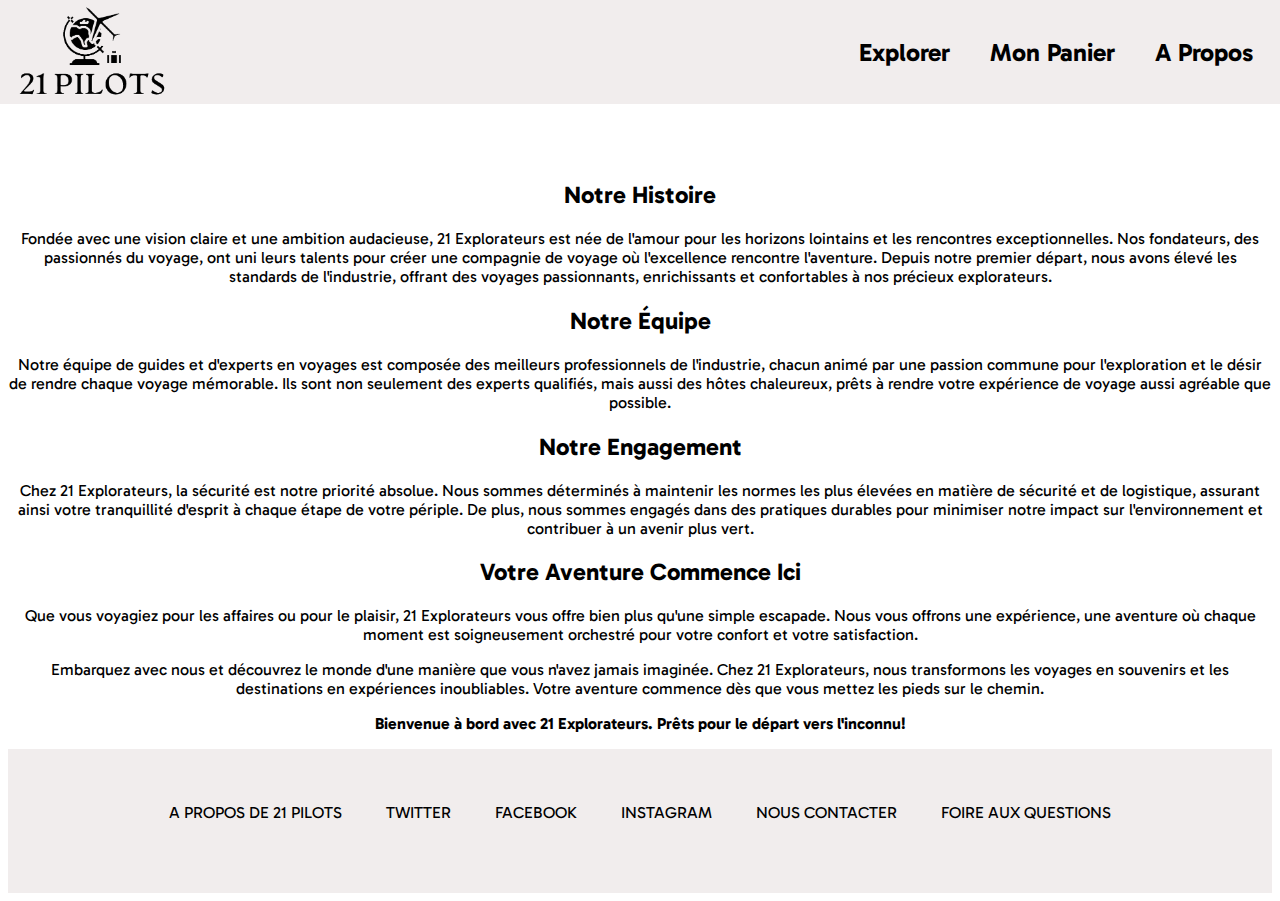
<file: html/a_propos.html>
<!DOCTYPE html>
<html lang="en">
    <head>
        <meta charset="UTF-8">
        <meta name="viewport" content="width=device-width, initial-scale=1.0">
        <title>A propos</title>
        <link rel="icon" href="../images/icon_21pilots.png" type="image/x-icon">
        <link rel="stylesheet" href="../css/style.css">
        <link rel="stylesheet" href="../css/footer.css">
        <link rel="stylesheet" href="../css/header.css">
        <link rel="stylesheet" href="../css/a_propos.css">
        <style> 

        </style>
    </head>
    <body>
        <div id="headerContainer"></div>
        <div class="content">           
            <h2>Notre Histoire</h2>
            <p>Fondée avec une vision claire et une ambition audacieuse, 21 Explorateurs est née de l'amour pour les horizons lointains et les rencontres exceptionnelles. Nos fondateurs, des passionnés du voyage, ont uni leurs talents pour créer une compagnie de voyage où l'excellence rencontre l'aventure. Depuis notre premier départ, nous avons élevé les standards de l'industrie, offrant des voyages passionnants, enrichissants et confortables à nos précieux explorateurs.</p>
            <h2>Notre Équipe</h2>
            <p>Notre équipe de guides et d'experts en voyages est composée des meilleurs professionnels de l'industrie, chacun animé par une passion commune pour l'exploration et le désir de rendre chaque voyage mémorable. Ils sont non seulement des experts qualifiés, mais aussi des hôtes chaleureux, prêts à rendre votre expérience de voyage aussi agréable que possible.</p>
            <h2>Notre Engagement</h2>
            <p>Chez 21 Explorateurs, la sécurité est notre priorité absolue. Nous sommes déterminés à maintenir les normes les plus élevées en matière de sécurité et de logistique, assurant ainsi votre tranquillité d'esprit à chaque étape de votre périple. De plus, nous sommes engagés dans des pratiques durables pour minimiser notre impact sur l'environnement et contribuer à un avenir plus vert.</p>
            <h2>Votre Aventure Commence Ici</h2>
            <p>Que vous voyagiez pour les affaires ou pour le plaisir, 21 Explorateurs vous offre bien plus qu'une simple escapade. Nous vous offrons une expérience, une aventure où chaque moment est soigneusement orchestré pour votre confort et votre satisfaction.</p>
            <p>Embarquez avec nous et découvrez le monde d'une manière que vous n'avez jamais imaginée. Chez 21 Explorateurs, nous transformons les voyages en souvenirs et les destinations en expériences inoubliables. Votre aventure commence dès que vous mettez les pieds sur le chemin.</p>
            <p><strong>Bienvenue à bord avec 21 Explorateurs. Prêts pour le départ vers l'inconnu!</strong></p>
        </div>
        <div id="footerContainer"></div>
    <script src="https://code.jquery.com/jquery-3.6.4.min.js"></script>
    <script src="../javascript/footer_header.js"></script>
    </body>
</html>
</file>
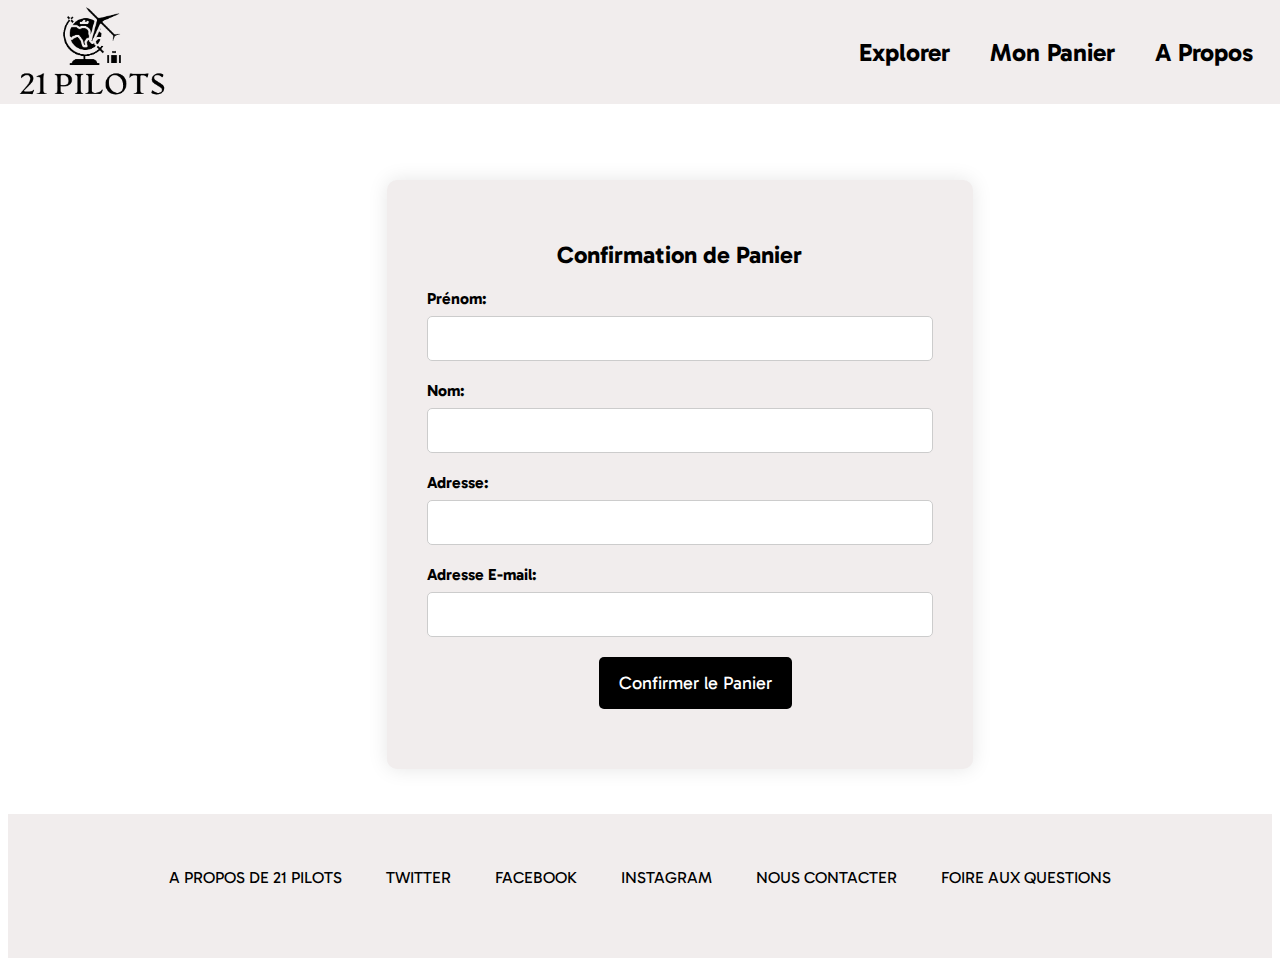
<file: html/conf_panier.html>
<!DOCTYPE html>
<html lang="en">
    <head>
        <meta charset="UTF-8">
        <meta name="viewport" content="width=device-width, initial-scale=1.0">
        <title>Mon panier</title>
        <link rel="icon" href="../images/icon_21pilots.png" type="image/x-icon">
        <link rel="stylesheet" href="../css/style.css">
        <link rel="stylesheet" href="../css/footer.css">
        <link rel="stylesheet" href="../css/header.css">
        <link rel="stylesheet" href="../css/confirmation.css">
    </head>
    <body>
        <div id="headerContainer"></div>
        <div class="container">
            <h2>Confirmation de Panier</h2>
            <form action="../html/mon_panier.html" onsubmit="confirmation(destinationParam)">
                 <div class="form-group">
                    <label for="prenom">Prénom:</label>
                    <input type="text" id="prenom" name="prenom" required>
                </div>
                <div class="form-group">
                    <label for="nom">Nom:</label>
                    <input type="text" id="nom" name="nom" required>
                </div>
                <div class="form-group">
                    <label for="adresse">Adresse:</label>
                    <input type="text" id="adresse" name="adresse" required>
                </div>
                <div class="form-group">
                    <label for="email">Adresse E-mail:</label>
                    <input type="text" id="email" name="email" required>
                </div>
                <div class="form-group">
                    <input type="submit" value="Confirmer le Panier">
                </div>
            </form>
        </div>    
        <div id="footerContainer"></div> 
    <script src="https://code.jquery.com/jquery-3.6.4.min.js"></script>
    <script src="../javascript/footer_header.js"></script>
    <script src="../javascript/confirmation.js"></script>
    </body>
</html>
</file>
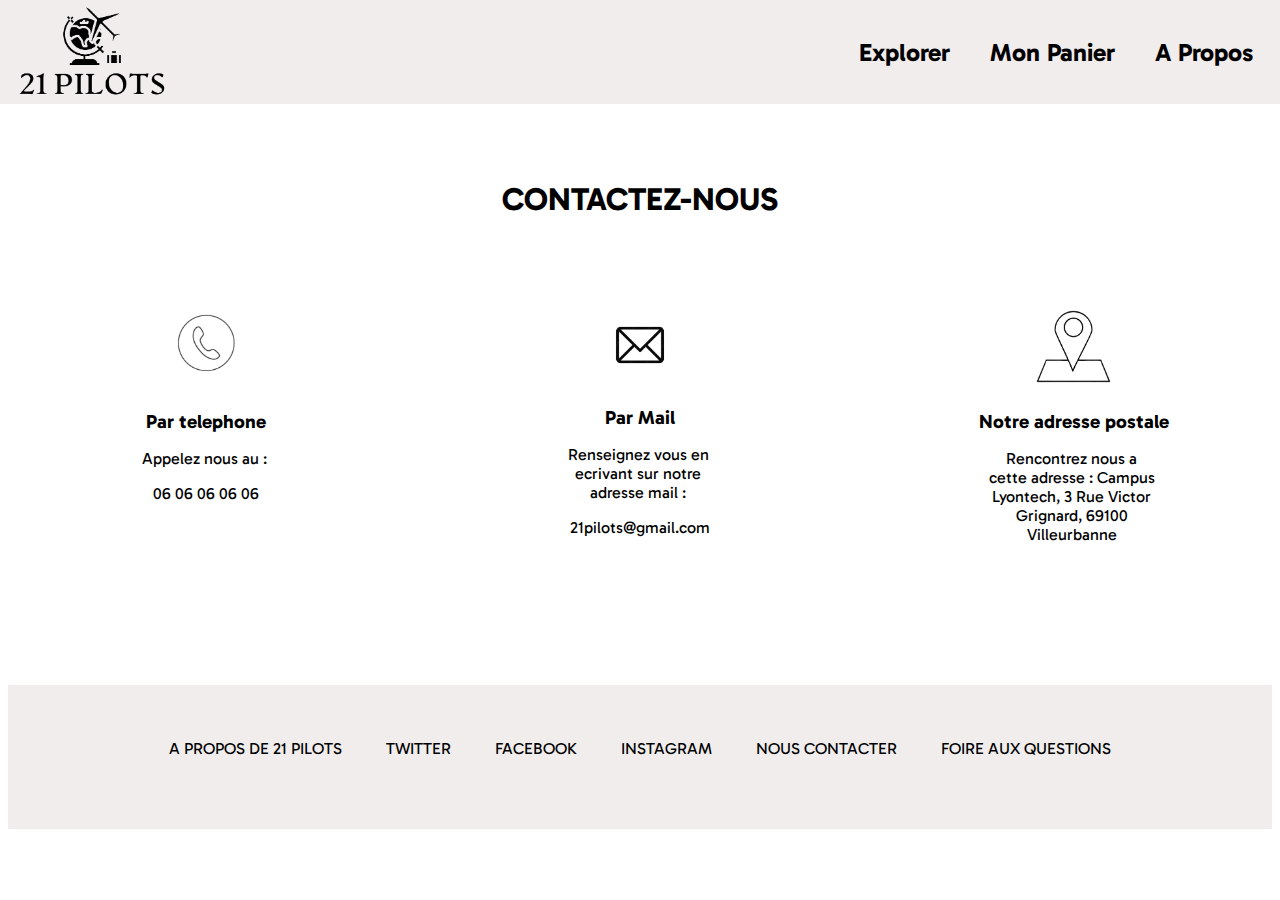
<file: html/contact.html>
<!DOCTYPE html>
<html lang="en">
    <head>      
        <meta charset="UTF-8">
        <meta name="viewport" content="width=device-width, initial-scale=1.0">
        <title>Document</title>
        <link rel="icon" href="../images/icon_21pilots.png" type="image/x-icon">
        <link rel="stylesheet" href="../css/style.css">
        <link rel="stylesheet" href="../css/footer.css">
        <link rel="stylesheet" href="../css/header.css">
        <link rel="stylesheet" href="../css/contact.css">
    </head>
    <body>
        <div id="headerContainer"></div>
        <h1>CONTACTEZ-NOUS</h1>
        <div class="container">
            <div class="column">
                <img class="phone" src="/images/phone.png" alt="">
                <h2>Par telephone</h2>
                <p>Appelez nous au : </p>
                <a href="tel:+33 6 06 06 06 06"> 06 06 06 06 06</a>
            </div>
            <div class="column">
                <img class="mail" src="/images/email.png" alt="">
                <h2>Par Mail</h2>
                <p>Renseignez vous en ecrivant sur notre adresse mail : </p>
                <a href="mailto:21pilots@gmail.com?subject=Demande%20de%20renseignements&body=Bonjour,%20je%20souhaiterais%20obtenir%20des%20renseignements%20sur%20">21pilots@gmail.com</a>

            </div>
            <div class="column">
                <img class="adresse" src="/images/location.png" alt="">
                <h2> Notre adresse postale </h2>
                <p>Rencontrez nous a cette adresse : Campus Lyontech, 3 Rue Victor Grignard, 69100 Villeurbanne</p>
            </div>
        </div>       
        <div id="footerContainer"></div>       
    <script src="https://code.jquery.com/jquery-3.6.4.min.js"></script>
    <script src="../javascript/footer_header.js"></script>
    </body>
</html>
</file>
<file: css/style.css>
@import url('https://fonts.googleapis.com/css2?family=Alumni+Sans+Collegiate+One&family=Gabarito&family=Gloria+Hallelujah&display=swap');
@import url('https://fonts.googleapis.com/css2?family=Alumni+Sans+Collegiate+One&family=Gabarito:wght@500&family=Gloria+Hallelujah&display=swap');


*{font-family: 'Gabarito', sans-serif;}

body{
    background-color: white;
    margin-top: 20vh;
    margin-bottom: 0px;
}


.presentation{
    color: black;
    text-align: center;
    font-size: 30px;
    border: solid ;
}

.presentation p{
    color: black;
    font-size: 20px;
}

.titre{
    font-size: 5vh;
    text-align: center;
}

.filtre{
    padding: 1vh;
    width: 96.7vw;
    display: flex;
    justify-content: space-between;
    border: solid rgb(241, 237, 237);
}

.filtre input[type='number']{
  width: 8vw;
  border: none;
  outline: none;
  border-bottom: 2px solid rgb(185, 185, 185);
  transition: 0.2s;
  cursor: pointer;
}

.filtre input[type='checkbox']{
    padding-top: 20px;
    cursor: pointer;
    vertical-align: middle;
}

.filtre input:hover{
    border-bottom: 2px solid black;
}



.pays{ 
    padding-top: 2%;
    width: 100%;
    display: grid;
    grid-template-columns: repeat(3,1fr);
    gap: 10px; 
}

    
.pays img{
    width: 100%;
    height: 100%;
}


.pays .container{
    position: relative;
}

.pays .container .description{
    color: white;
    text-align: center;
    position: absolute;
    font-size: 25px;
    top: 0;
    left: 0;
    opacity: 0;
    width: 100%;
    height: 100%;
    display: flex;
    justify-content: center;
    align-items: center;
    flex-direction: column;
}

.pays .container .description .prix{
    font-size: 25px;
    color: white;
}

.pays .container .description .temperature{
    font-size: 20px;
}

.pays .container:hover .description{
    opacity: 1;
    backdrop-filter: blur(8px);
    background-color: rgba(0, 0, 0, 0.3);
    
}
</file>
<file: css/footer.css>
@import url('https://fonts.googleapis.com/css2?family=Alumni+Sans+Collegiate+One&family=Gabarito:wght@500&family=Gloria+Hallelujah&display=swap');

footer{
    margin-top: 5vh;
    padding-top: 6vh;
    text-align: center;
    height: 10vh;
    width: 100%;
    background: rgb(241, 237, 237);
    margin-bottom: 8px;
}

footer a{
    color: black;
    text-decoration: none;
    text-transform: uppercase;
    margin: 20px;
    font-family: 'Gabarito', sans-serif;
}

footer a:hover{
    color: yellowgreen;
    cursor: pointer;
}
</file>
<file: css/header.css>
@import url('https://fonts.googleapis.com/css2?family=Alumni+Sans+Collegiate+One&family=Gabarito:wght@500&family=Gloria+Hallelujah&display=swap');


.tete {
    width: 100%;
    position: fixed;
    align-items: center;
    display: flex;
    top: 0;
    left: 0;
    flex-direction: row;
    justify-content:  space-between;
    background: rgb(241, 237, 237);
    z-index: 1;
    padding-left: 1%;

}

.navigation a {

    margin-right: 40px;
    text-decoration: none;
    color: black;
    vertical-align: middle;
    cursor: pointer;
    font-weight: bold;
    transition: 0.4s;
    font-size: 25px ;
    font-family: 'Gabarito', sans-serif;
}

.navigation ul {
    display: flex;
    flex-direction: row;
    justify-content: center;
    align-items: center;
    
}

.navigation li {
    list-style: none;
}

.navigation a:hover {
    color: yellowgreen;
}

  
.logo {
    height: 100px;
    width: 100x;
}
</file>
<file: css/a_propos.css>
@import url('https://fonts.googleapis.com/css2?family=Alumni+Sans+Collegiate+One&family=Gabarito:wght@500&family=Gloria+Hallelujah&display=swap');


#propos{
    min-height: 72vh;
}

h1{
    color: black;
    text-align: center;
}

p{
    color: black;
    text-align: center;
}

footer{
    margin-top: auto;
}

.content{
    font-family: 'Gabarito', sans-serif;
}

.content h2{
    text-align: center;
}
</file>
<file: css/confirmation.css>
@import url('https://fonts.googleapis.com/css2?family=Alumni+Sans+Collegiate+One&family=Gabarito:wght@500&family=Gloria+Hallelujah&display=swap');


.container {
  display: grid;
  font-family: 'Gabarito', sans-serif;
  width: 40%;
  background-color: rgb(241, 237, 237);
  padding : 40px;
  border-radius: 10px;
  box-shadow: 0px 0px 20px 0px rgba(0,0,0,0.1);
  margin-left: 30%;
}

.container h2 {
  text-align: center;
}

.form-group {
  margin-bottom: 20px;
}
.form-group label {
  display: block;
  margin-bottom: 8px;
  font-weight: bold;
}
.form-group input[type="text"] {
  width: 100%;
  padding: 12px;
  font-size: 16px;
  border: 1px solid #ccc;
  border-radius: 5px;
  box-sizing: border-box;
}
.form-group input[type="submit"] {
  margin-left: 34%;
  background-color: black;
  color: white;
  border: none;
  padding: 15px 20px;
  cursor: pointer;
  border-radius: 5px;
  font-size: 18px;
  transition: background-color 0.3s ease;
}
.form-group input[type="submit"]:hover {
  background-color: rgb(17, 13, 13);
}
</file>
<file: css/contact.css>
@import url('https://fonts.googleapis.com/css2?family=Alumni+Sans+Collegiate+One&family=Gabarito&family=Gloria+Hallelujah&display=swap');
@import url('https://fonts.googleapis.com/css2?family=Alumni+Sans+Collegiate+One&family=Gabarito:wght@500&family=Gloria+Hallelujah&display=swap');



h1 {
    text-align: center;
    font-family: 'Gabarito', sans-serif;
}

.container {
    display: grid;
    grid-template-columns: repeat(3,1fr);
    padding-top: 60px;
    padding-bottom: 80px;
    gap: 3%;
}

.column img {
    display: block;
    margin-left: auto;
    margin-right: auto;
}

.adresse {
    width: 24%;
}


.phone{
    width: 22%;
}


.mail {
    width: 23%;
}

.column h2 {
    text-align: center;
    font-size: 120%;
    font-family: 'Gabarito', sans-serif;
}

.column {
    font-family: 'Gabarito', sans-serif;
    text-align: center;
    text-decoration: none;
}

.column a {
    text-decoration: none;
    color: black;
}

.column a:hover {
    color: yellowgreen;
}

.column p{
    padding-left: 28%;
    width: 43%;
}
</file>
